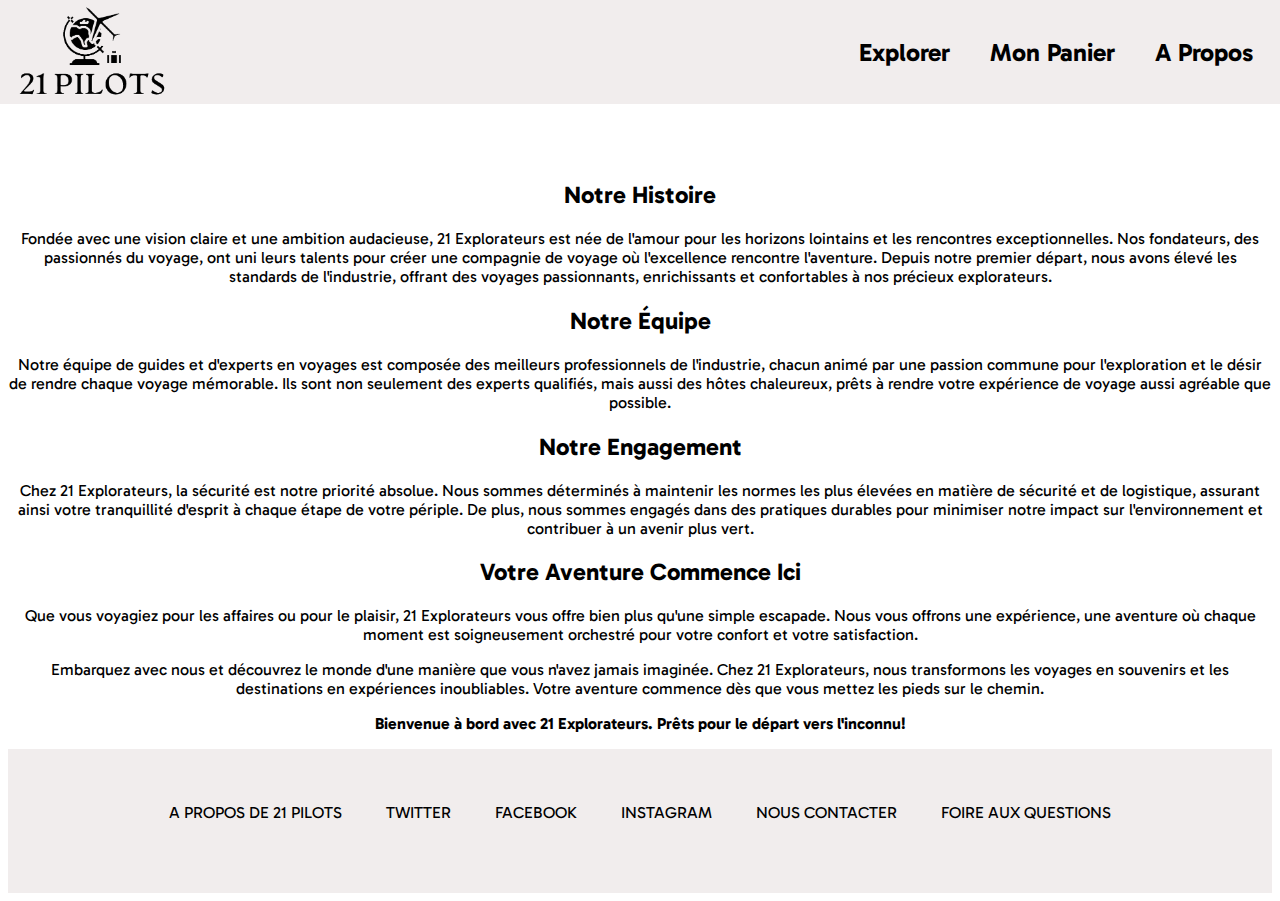
<file: html/a_propos.html>
<!DOCTYPE html>
<html lang="en">
    <head>
        <meta charset="UTF-8">
        <meta name="viewport" content="width=device-width, initial-scale=1.0">
        <title>A propos</title>
        <link rel="icon" href="../images/icon_21pilots.png" type="image/x-icon">
        <link rel="stylesheet" href="../css/style.css">
        <link rel="stylesheet" href="../css/footer.css">
        <link rel="stylesheet" href="../css/header.css">
        <link rel="stylesheet" href="../css/a_propos.css">
        <style> 

        </style>
    </head>
    <body>
        <div id="headerContainer"></div>
        <div class="content">           
            <h2>Notre Histoire</h2>
            <p>Fondée avec une vision claire et une ambition audacieuse, 21 Explorateurs est née de l'amour pour les horizons lointains et les rencontres exceptionnelles. Nos fondateurs, des passionnés du voyage, ont uni leurs talents pour créer une compagnie de voyage où l'excellence rencontre l'aventure. Depuis notre premier départ, nous avons élevé les standards de l'industrie, offrant des voyages passionnants, enrichissants et confortables à nos précieux explorateurs.</p>
            <h2>Notre Équipe</h2>
            <p>Notre équipe de guides et d'experts en voyages est composée des meilleurs professionnels de l'industrie, chacun animé par une passion commune pour l'exploration et le désir de rendre chaque voyage mémorable. Ils sont non seulement des experts qualifiés, mais aussi des hôtes chaleureux, prêts à rendre votre expérience de voyage aussi agréable que possible.</p>
            <h2>Notre Engagement</h2>
            <p>Chez 21 Explorateurs, la sécurité est notre priorité absolue. Nous sommes déterminés à maintenir les normes les plus élevées en matière de sécurité et de logistique, assurant ainsi votre tranquillité d'esprit à chaque étape de votre périple. De plus, nous sommes engagés dans des pratiques durables pour minimiser notre impact sur l'environnement et contribuer à un avenir plus vert.</p>
            <h2>Votre Aventure Commence Ici</h2>
            <p>Que vous voyagiez pour les affaires ou pour le plaisir, 21 Explorateurs vous offre bien plus qu'une simple escapade. Nous vous offrons une expérience, une aventure où chaque moment est soigneusement orchestré pour votre confort et votre satisfaction.</p>
            <p>Embarquez avec nous et découvrez le monde d'une manière que vous n'avez jamais imaginée. Chez 21 Explorateurs, nous transformons les voyages en souvenirs et les destinations en expériences inoubliables. Votre aventure commence dès que vous mettez les pieds sur le chemin.</p>
            <p><strong>Bienvenue à bord avec 21 Explorateurs. Prêts pour le départ vers l'inconnu!</strong></p>
        </div>
        <div id="footerContainer"></div>
    <script src="https://code.jquery.com/jquery-3.6.4.min.js"></script>
    <script src="../javascript/footer_header.js"></script>
    </body>
</html>
</file>
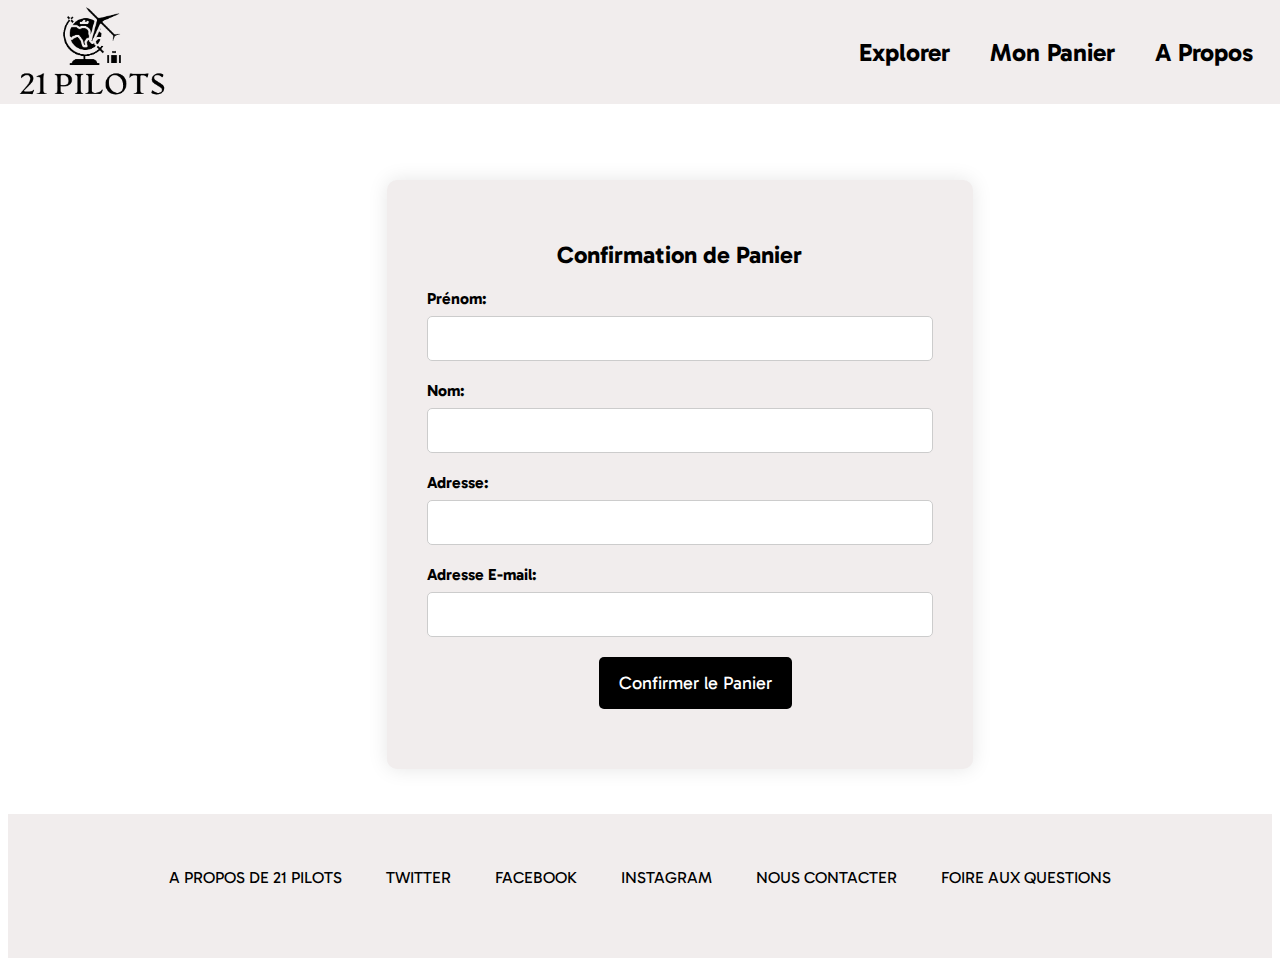
<file: html/conf_panier.html>
<!DOCTYPE html>
<html lang="en">
    <head>
        <meta charset="UTF-8">
        <meta name="viewport" content="width=device-width, initial-scale=1.0">
        <title>Mon panier</title>
        <link rel="icon" href="../images/icon_21pilots.png" type="image/x-icon">
        <link rel="stylesheet" href="../css/style.css">
        <link rel="stylesheet" href="../css/footer.css">
        <link rel="stylesheet" href="../css/header.css">
        <link rel="stylesheet" href="../css/confirmation.css">
    </head>
    <body>
        <div id="headerContainer"></div>
        <div class="container">
            <h2>Confirmation de Panier</h2>
            <form action="../html/mon_panier.html" onsubmit="confirmation(destinationParam)">
                 <div class="form-group">
                    <label for="prenom">Prénom:</label>
                    <input type="text" id="prenom" name="prenom" required>
                </div>
                <div class="form-group">
                    <label for="nom">Nom:</label>
                    <input type="text" id="nom" name="nom" required>
                </div>
                <div class="form-group">
                    <label for="adresse">Adresse:</label>
                    <input type="text" id="adresse" name="adresse" required>
                </div>
                <div class="form-group">
                    <label for="email">Adresse E-mail:</label>
                    <input type="text" id="email" name="email" required>
                </div>
                <div class="form-group">
                    <input type="submit" value="Confirmer le Panier">
                </div>
            </form>
        </div>    
        <div id="footerContainer"></div> 
    <script src="https://code.jquery.com/jquery-3.6.4.min.js"></script>
    <script src="../javascript/footer_header.js"></script>
    <script src="../javascript/confirmation.js"></script>
    </body>
</html>
</file>
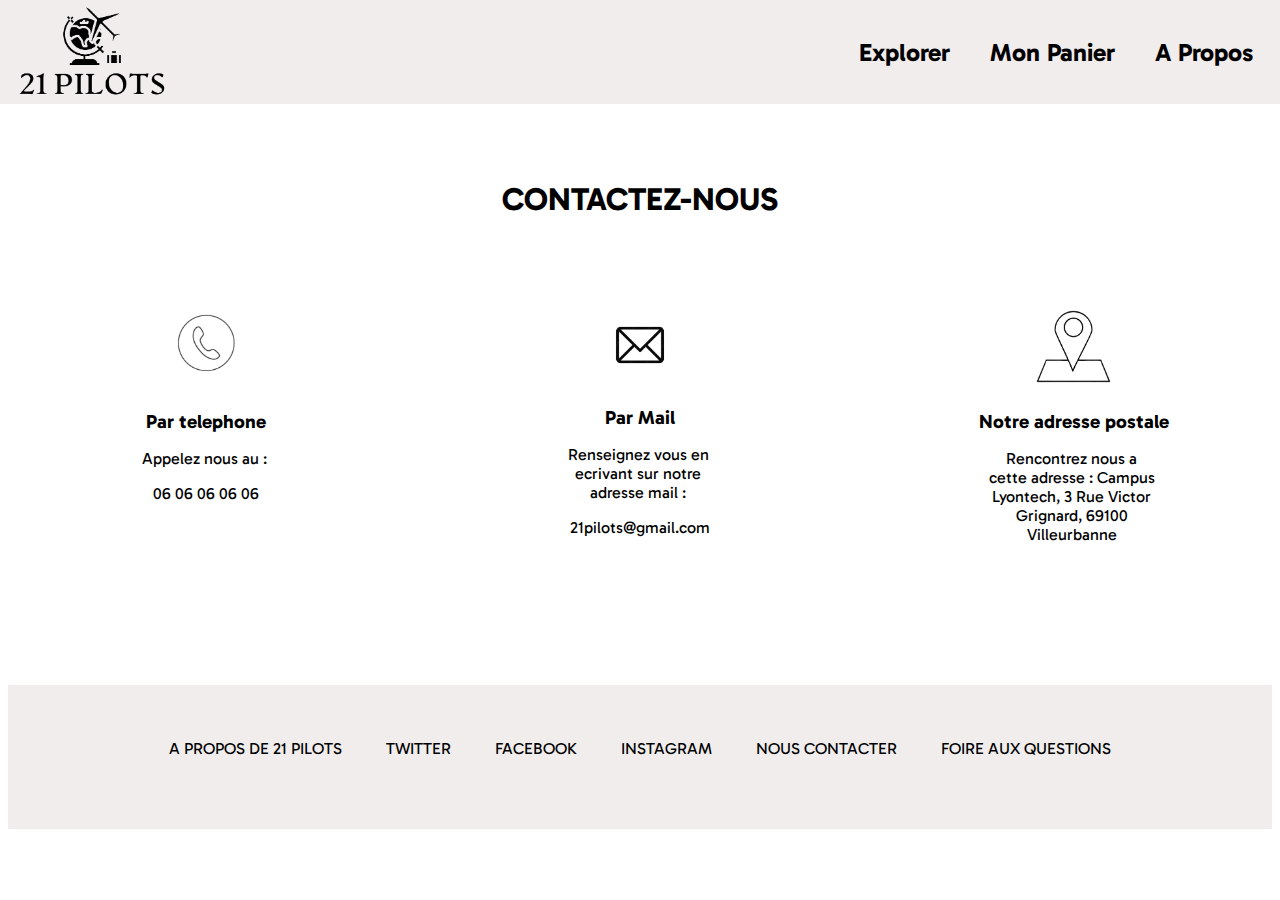
<file: html/contact.html>
<!DOCTYPE html>
<html lang="en">
    <head>      
        <meta charset="UTF-8">
        <meta name="viewport" content="width=device-width, initial-scale=1.0">
        <title>Document</title>
        <link rel="icon" href="../images/icon_21pilots.png" type="image/x-icon">
        <link rel="stylesheet" href="../css/style.css">
        <link rel="stylesheet" href="../css/footer.css">
        <link rel="stylesheet" href="../css/header.css">
        <link rel="stylesheet" href="../css/contact.css">
    </head>
    <body>
        <div id="headerContainer"></div>
        <h1>CONTACTEZ-NOUS</h1>
        <div class="container">
            <div class="column">
                <img class="phone" src="/images/phone.png" alt="">
                <h2>Par telephone</h2>
                <p>Appelez nous au : </p>
                <a href="tel:+33 6 06 06 06 06"> 06 06 06 06 06</a>
            </div>
            <div class="column">
                <img class="mail" src="/images/email.png" alt="">
                <h2>Par Mail</h2>
                <p>Renseignez vous en ecrivant sur notre adresse mail : </p>
                <a href="mailto:21pilots@gmail.com?subject=Demande%20de%20renseignements&body=Bonjour,%20je%20souhaiterais%20obtenir%20des%20renseignements%20sur%20">21pilots@gmail.com</a>

            </div>
            <div class="column">
                <img class="adresse" src="/images/location.png" alt="">
                <h2> Notre adresse postale </h2>
                <p>Rencontrez nous a cette adresse : Campus Lyontech, 3 Rue Victor Grignard, 69100 Villeurbanne</p>
            </div>
        </div>       
        <div id="footerContainer"></div>       
    <script src="https://code.jquery.com/jquery-3.6.4.min.js"></script>
    <script src="../javascript/footer_header.js"></script>
    </body>
</html>
</file>
<file: css/style.css>
@import url('https://fonts.googleapis.com/css2?family=Alumni+Sans+Collegiate+One&family=Gabarito&family=Gloria+Hallelujah&display=swap');
@import url('https://fonts.googleapis.com/css2?family=Alumni+Sans+Collegiate+One&family=Gabarito:wght@500&family=Gloria+Hallelujah&display=swap');


*{font-family: 'Gabarito', sans-serif;}

body{
    background-color: white;
    margin-top: 20vh;
    margin-bottom: 0px;
}


.presentation{
    color: black;
    text-align: center;
    font-size: 30px;
    border: solid ;
}

.presentation p{
    color: black;
    font-size: 20px;
}

.titre{
    font-size: 5vh;
    text-align: center;
}

.filtre{
    padding: 1vh;
    width: 96.7vw;
    display: flex;
    justify-content: space-between;
    border: solid rgb(241, 237, 237);
}

.filtre input[type='number']{
  width: 8vw;
  border: none;
  outline: none;
  border-bottom: 2px solid rgb(185, 185, 185);
  transition: 0.2s;
  cursor: pointer;
}

.filtre input[type='checkbox']{
    padding-top: 20px;
    cursor: pointer;
    vertical-align: middle;
}

.filtre input:hover{
    border-bottom: 2px solid black;
}



.pays{ 
    padding-top: 2%;
    width: 100%;
    display: grid;
    grid-template-columns: repeat(3,1fr);
    gap: 10px; 
}

    
.pays img{
    width: 100%;
    height: 100%;
}


.pays .container{
    position: relative;
}

.pays .container .description{
    color: white;
    text-align: center;
    position: absolute;
    font-size: 25px;
    top: 0;
    left: 0;
    opacity: 0;
    width: 100%;
    height: 100%;
    display: flex;
    justify-content: center;
    align-items: center;
    flex-direction: column;
}

.pays .container .description .prix{
    font-size: 25px;
    color: white;
}

.pays .container .description .temperature{
    font-size: 20px;
}

.pays .container:hover .description{
    opacity: 1;
    backdrop-filter: blur(8px);
    background-color: rgba(0, 0, 0, 0.3);
    
}
</file>
<file: css/footer.css>
@import url('https://fonts.googleapis.com/css2?family=Alumni+Sans+Collegiate+One&family=Gabarito:wght@500&family=Gloria+Hallelujah&display=swap');

footer{
    margin-top: 5vh;
    padding-top: 6vh;
    text-align: center;
    height: 10vh;
    width: 100%;
    background: rgb(241, 237, 237);
    margin-bottom: 8px;
}

footer a{
    color: black;
    text-decoration: none;
    text-transform: uppercase;
    margin: 20px;
    font-family: 'Gabarito', sans-serif;
}

footer a:hover{
    color: yellowgreen;
    cursor: pointer;
}
</file>
<file: css/header.css>
@import url('https://fonts.googleapis.com/css2?family=Alumni+Sans+Collegiate+One&family=Gabarito:wght@500&family=Gloria+Hallelujah&display=swap');


.tete {
    width: 100%;
    position: fixed;
    align-items: center;
    display: flex;
    top: 0;
    left: 0;
    flex-direction: row;
    justify-content:  space-between;
    background: rgb(241, 237, 237);
    z-index: 1;
    padding-left: 1%;

}

.navigation a {

    margin-right: 40px;
    text-decoration: none;
    color: black;
    vertical-align: middle;
    cursor: pointer;
    font-weight: bold;
    transition: 0.4s;
    font-size: 25px ;
    font-family: 'Gabarito', sans-serif;
}

.navigation ul {
    display: flex;
    flex-direction: row;
    justify-content: center;
    align-items: center;
    
}

.navigation li {
    list-style: none;
}

.navigation a:hover {
    color: yellowgreen;
}

  
.logo {
    height: 100px;
    width: 100x;
}
</file>
<file: css/a_propos.css>
@import url('https://fonts.googleapis.com/css2?family=Alumni+Sans+Collegiate+One&family=Gabarito:wght@500&family=Gloria+Hallelujah&display=swap');


#propos{
    min-height: 72vh;
}

h1{
    color: black;
    text-align: center;
}

p{
    color: black;
    text-align: center;
}

footer{
    margin-top: auto;
}

.content{
    font-family: 'Gabarito', sans-serif;
}

.content h2{
    text-align: center;
}
</file>
<file: css/confirmation.css>
@import url('https://fonts.googleapis.com/css2?family=Alumni+Sans+Collegiate+One&family=Gabarito:wght@500&family=Gloria+Hallelujah&display=swap');


.container {
  display: grid;
  font-family: 'Gabarito', sans-serif;
  width: 40%;
  background-color: rgb(241, 237, 237);
  padding : 40px;
  border-radius: 10px;
  box-shadow: 0px 0px 20px 0px rgba(0,0,0,0.1);
  margin-left: 30%;
}

.container h2 {
  text-align: center;
}

.form-group {
  margin-bottom: 20px;
}
.form-group label {
  display: block;
  margin-bottom: 8px;
  font-weight: bold;
}
.form-group input[type="text"] {
  width: 100%;
  padding: 12px;
  font-size: 16px;
  border: 1px solid #ccc;
  border-radius: 5px;
  box-sizing: border-box;
}
.form-group input[type="submit"] {
  margin-left: 34%;
  background-color: black;
  color: white;
  border: none;
  padding: 15px 20px;
  cursor: pointer;
  border-radius: 5px;
  font-size: 18px;
  transition: background-color 0.3s ease;
}
.form-group input[type="submit"]:hover {
  background-color: rgb(17, 13, 13);
}
</file>
<file: css/contact.css>
@import url('https://fonts.googleapis.com/css2?family=Alumni+Sans+Collegiate+One&family=Gabarito&family=Gloria+Hallelujah&display=swap');
@import url('https://fonts.googleapis.com/css2?family=Alumni+Sans+Collegiate+One&family=Gabarito:wght@500&family=Gloria+Hallelujah&display=swap');



h1 {
    text-align: center;
    font-family: 'Gabarito', sans-serif;
}

.container {
    display: grid;
    grid-template-columns: repeat(3,1fr);
    padding-top: 60px;
    padding-bottom: 80px;
    gap: 3%;
}

.column img {
    display: block;
    margin-left: auto;
    margin-right: auto;
}

.adresse {
    width: 24%;
}


.phone{
    width: 22%;
}


.mail {
    width: 23%;
}

.column h2 {
    text-align: center;
    font-size: 120%;
    font-family: 'Gabarito', sans-serif;
}

.column {
    font-family: 'Gabarito', sans-serif;
    text-align: center;
    text-decoration: none;
}

.column a {
    text-decoration: none;
    color: black;
}

.column a:hover {
    color: yellowgreen;
}

.column p{
    padding-left: 28%;
    width: 43%;
}
</file>
